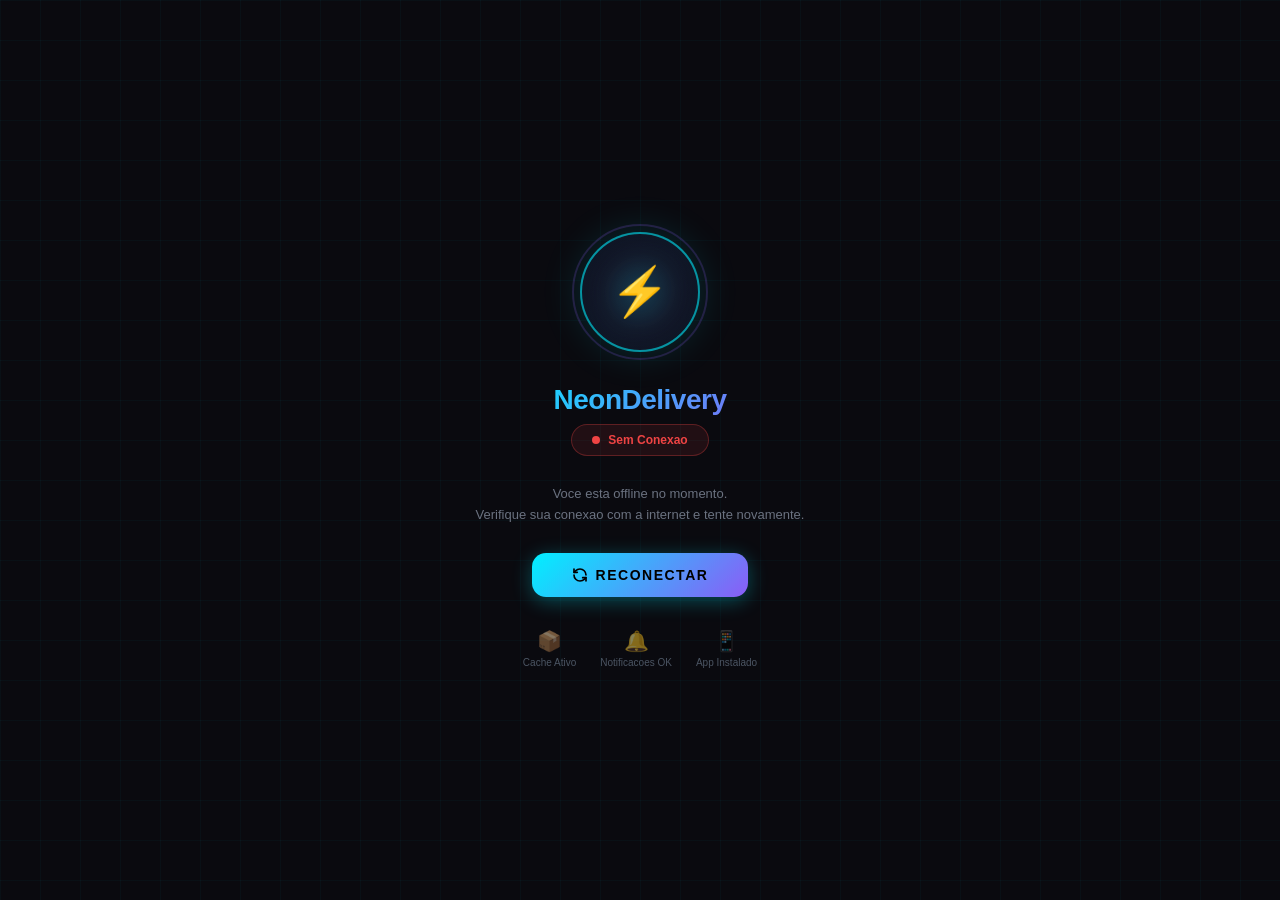
<file: public/offline.html>
<!DOCTYPE html>
<html lang="pt-BR">
<head>
  <meta charset="UTF-8">
  <meta name="viewport" content="width=device-width, initial-scale=1.0, maximum-scale=1.0, user-scalable=no, viewport-fit=cover">
  <meta name="theme-color" content="#00f0ff">
  <meta name="apple-mobile-web-app-capable" content="yes">
  <meta name="apple-mobile-web-app-status-bar-style" content="black-translucent">
  <title>NeonDelivery - Offline</title>
  <style>
    * { margin: 0; padding: 0; box-sizing: border-box; }
    body {
      background: #0a0a0f;
      color: #fff;
      font-family: -apple-system, BlinkMacSystemFont, 'Segoe UI', Roboto, sans-serif;
      display: flex;
      align-items: center;
      justify-content: center;
      min-height: 100vh;
      min-height: 100dvh;
      text-align: center;
      padding: 20px;
      padding-top: env(safe-area-inset-top);
      padding-bottom: env(safe-area-inset-bottom);
      overflow: hidden;
    }

    /* Animated background grid */
    body::before {
      content: '';
      position: fixed;
      inset: 0;
      background:
        linear-gradient(rgba(0,240,255,0.03) 1px, transparent 1px),
        linear-gradient(90deg, rgba(0,240,255,0.03) 1px, transparent 1px);
      background-size: 40px 40px;
      animation: gridMove 20s linear infinite;
      z-index: 0;
    }

    @keyframes gridMove {
      0% { transform: translate(0, 0); }
      100% { transform: translate(40px, 40px); }
    }

    .container {
      max-width: 380px;
      position: relative;
      z-index: 1;
    }

    .logo-wrapper {
      width: 120px;
      height: 120px;
      margin: 0 auto 32px;
      position: relative;
    }

    .logo-ring {
      position: absolute;
      inset: 0;
      border-radius: 50%;
      border: 2px solid rgba(0, 240, 255, 0.3);
      animation: ringPulse 2s ease-in-out infinite;
    }

    .logo-ring:nth-child(2) {
      inset: -8px;
      border-color: rgba(139, 92, 246, 0.2);
      animation-delay: 0.5s;
    }

    .logo-inner {
      width: 100%;
      height: 100%;
      border-radius: 50%;
      background: radial-gradient(circle, #1a1a2e, #0d0d1a);
      border: 2px solid rgba(0, 240, 255, 0.4);
      display: flex;
      align-items: center;
      justify-content: center;
      box-shadow: 0 0 40px rgba(0, 240, 255, 0.15), inset 0 0 30px rgba(0, 240, 255, 0.05);
    }

    .bolt {
      font-size: 48px;
      filter: drop-shadow(0 0 20px rgba(0, 240, 255, 0.6));
    }

    @keyframes ringPulse {
      0%, 100% { transform: scale(1); opacity: 0.5; }
      50% { transform: scale(1.08); opacity: 1; }
    }

    h1 {
      font-size: 28px;
      font-weight: 800;
      margin-bottom: 8px;
      background: linear-gradient(135deg, #00f0ff, #8b5cf6);
      -webkit-background-clip: text;
      -webkit-text-fill-color: transparent;
      background-clip: text;
      letter-spacing: -0.5px;
    }

    .subtitle {
      font-size: 13px;
      color: #6b7280;
      margin-bottom: 28px;
      line-height: 1.6;
    }

    .status-badge {
      display: inline-flex;
      align-items: center;
      gap: 8px;
      padding: 8px 20px;
      border-radius: 50px;
      background: rgba(239, 68, 68, 0.1);
      border: 1px solid rgba(239, 68, 68, 0.3);
      margin-bottom: 28px;
      font-size: 12px;
      font-weight: 600;
      color: #ef4444;
    }

    .status-dot {
      width: 8px;
      height: 8px;
      border-radius: 50%;
      background: #ef4444;
      animation: blink 1.5s ease-in-out infinite;
    }

    @keyframes blink {
      0%, 100% { opacity: 1; }
      50% { opacity: 0.3; }
    }

    .retry-btn {
      display: inline-flex;
      align-items: center;
      justify-content: center;
      gap: 8px;
      background: linear-gradient(135deg, #00f0ff, #8b5cf6);
      color: #000;
      border: none;
      padding: 14px 40px;
      border-radius: 14px;
      font-size: 14px;
      font-weight: 700;
      cursor: pointer;
      text-transform: uppercase;
      letter-spacing: 1.5px;
      transition: all 0.3s ease;
      box-shadow: 0 4px 20px rgba(0, 240, 255, 0.3);
    }

    .retry-btn:active {
      transform: scale(0.96);
    }

    .features {
      margin-top: 32px;
      display: flex;
      justify-content: center;
      gap: 24px;
      font-size: 10px;
      color: #4b5563;
    }

    .feature {
      display: flex;
      flex-direction: column;
      align-items: center;
      gap: 4px;
    }

    .feature-icon {
      font-size: 20px;
      opacity: 0.5;
    }
  </style>
</head>
<body>
  <div class="container">
    <div class="logo-wrapper">
      <div class="logo-ring"></div>
      <div class="logo-ring"></div>
      <div class="logo-inner">
        <div class="bolt">&#9889;</div>
      </div>
    </div>

    <h1>NeonDelivery</h1>

    <div class="status-badge">
      <div class="status-dot"></div>
      Sem Conexao
    </div>

    <p class="subtitle">
      Voce esta offline no momento.<br>
      Verifique sua conexao com a internet e tente novamente.
    </p>

    <button class="retry-btn" onclick="window.location.reload()">
      <svg width="16" height="16" viewBox="0 0 24 24" fill="none" stroke="currentColor" stroke-width="2.5" stroke-linecap="round" stroke-linejoin="round">
        <path d="M21 12a9 9 0 0 0-9-9 9.75 9.75 0 0 0-6.74 2.74L3 8"/>
        <path d="M3 3v5h5"/>
        <path d="M3 12a9 9 0 0 0 9 9 9.75 9.75 0 0 0 6.74-2.74L21 16"/>
        <path d="M16 16h5v5"/>
      </svg>
      Reconectar
    </button>

    <div class="features">
      <div class="feature">
        <span class="feature-icon">&#128230;</span>
        Cache Ativo
      </div>
      <div class="feature">
        <span class="feature-icon">&#128276;</span>
        Notificacoes OK
      </div>
      <div class="feature">
        <span class="feature-icon">&#128241;</span>
        App Instalado
      </div>
    </div>
  </div>

  <script>
    // Auto-retry every 10 seconds
    let retryCount = 0;
    const maxRetries = 30;
    const retryInterval = setInterval(async () => {
      retryCount++;
      if (retryCount > maxRetries) {
        clearInterval(retryInterval);
        return;
      }
      try {
        const res = await fetch('/', { method: 'HEAD', cache: 'no-store' });
        if (res.ok) {
          clearInterval(retryInterval);
          window.location.reload();
        }
      } catch (e) {}
    }, 10000);
  </script>
</body>
</html>
</file>
